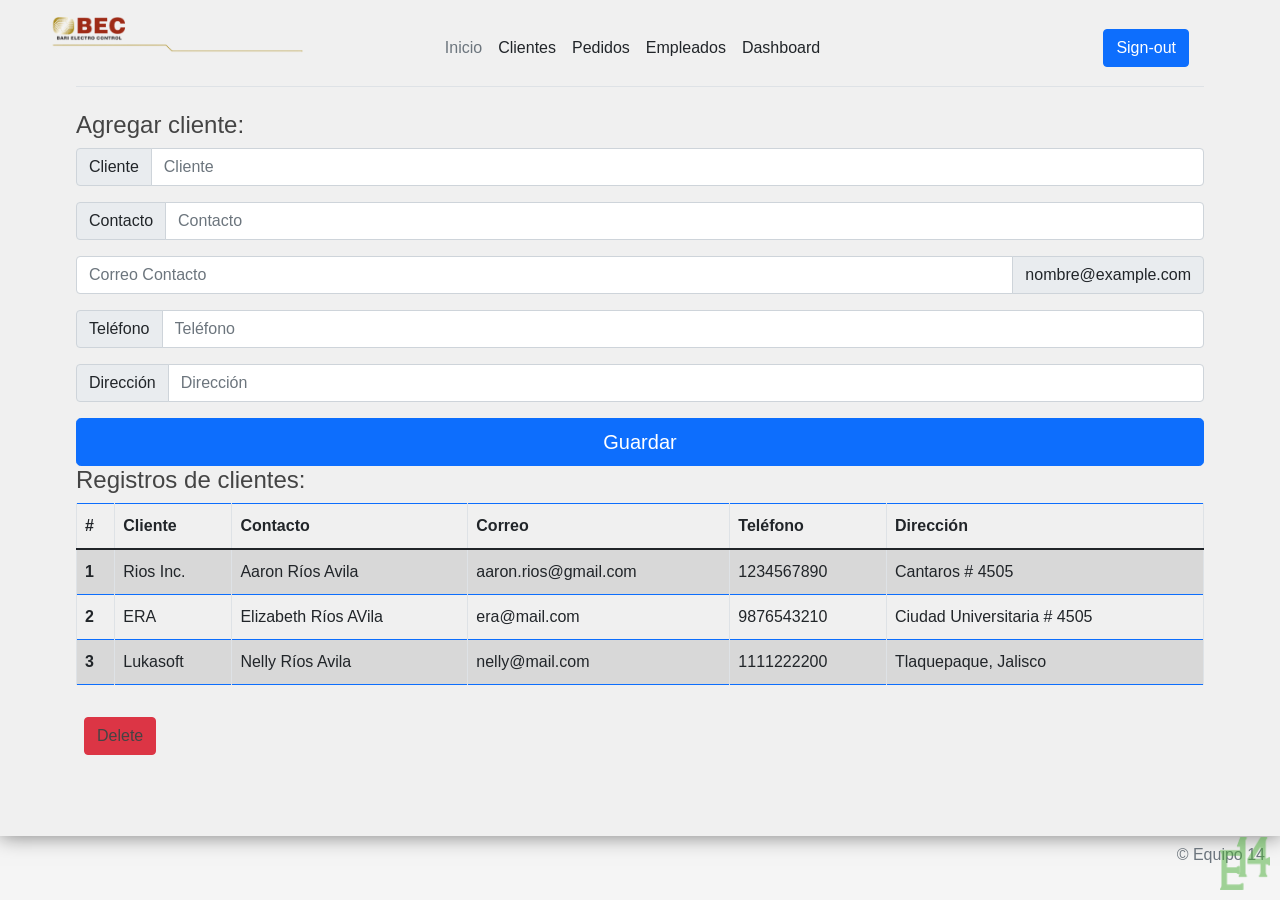
<file: Fase3M2Project/src/main/resources/static/clientes.html>
<!doctype html>
<html xmlns:th="http://www.thymeleaf.org" xmlns="http://www.w3.org/1999/html" lang="en">
  <head>
    <meta charset="utf-8">
    <meta name="viewport" content="width=device-width, initial-scale=1">
    <meta name="description" content="">
    <title>Bari Electro Control</title>

    <link rel="stylesheet" href="https://cdn.jsdelivr.net/npm/bootstrap@4.3.1/dist/css/bootstrap.min.css" integrity="sha384-ggOyR0iXCbMQv3Xipma34MD+dH/1fQ784/j6cY/iJTQUOhcWr7x9JvoRxT2MZw1T" crossorigin="anonymous">

   <!--<link rel="canonical" href="https://getbootstrap.com/docs/5.0/examples/headers/">-->

    <!-- Bootstrap core CSS -->
    <link href="bootstrap.min.css" rel="stylesheet">

    <style>
      .Logo {
        position: fixed;
        top: 10px; 
        left: 50px; 
        width: 20%;
      }

      .bd-placeholder-img {
        font-size: 1.125rem;
        text-anchor: middle;
        -webkit-user-select: none;
        -moz-user-select: none;
        user-select: none;
      }

      @media (min-width: 768px) {
        .bd-placeholder-img-lg {
          font-size: 3.5rem;
        }
      }
    </style>

    <!-- Custom styles for this template -->
    <link href="headers.css" rel="stylesheet">
    <link href="signin.css" rel="stylesheet">
    <link href="style.css" rel="stylesheet">
  </head>
  <body>
    

<main>
  <section>
  <div class="container">
    <header class="d-flex flex-wrap align-items-center justify-content-center justify-content-md-between py-3 mb-4 border-bottom">
      <a href="/" class="d-flex align-items-center col-md-3 mb-2 mb-md-0 text-dark text-decoration-none">
        <svg class="bi me-2" width="40" height="32" role="img" aria-label="Bootstrap"><use xlink:href="#bootstrap"/></svg>
      </a>

      <ul class="nav col-12 col-md-auto mb-2 justify-content-center mb-md-0">
        <li><a href="#" class="nav-link px-2 link-secondary">Inicio</a></li>
        <li><a href="clientes.html" class="nav-link px-2 link-dark">Clientes</a></li>
        <li><a href="pedidos.html" class="nav-link px-2 link-dark">Pedidos</a></li>
        <li><a href="empleados.html" class="nav-link px-2 link-dark">Empleados</a></li>
        <li><a href="#" class="nav-link px-2 link-dark">Dashboard</a></li>
      </ul>

      <div class="col-md-3 text-end">
          <button type="button" class="btn btn-primary">Sign-out</button>
      </div>
    </header>
    <img src="../images/BEC-.png" class="Logo" alt="...">
    <h1>Agregar cliente:</h1>


    <div class="input-group mb-3">
      <span class="input-group-text" id="basic-addon1">Cliente</span>
      <input type="text" class="form-control" placeholder="Cliente" aria-label="Cliente" aria-describedby="basic-addon1">
    </div>
    
    <div class="input-group mb-3">
      <span class="input-group-text" id="basic-addon3">Contacto</span>
      <input type="text" class="form-control" placeholder="Contacto" aria-label=Contacto" aria-describedby="basic-addon2">
    </div>
    
    <div class="input-group mb-3">
      <input type="text" class="form-control" placeholder="Correo Contacto" aria-label="Correo Contacto" aria-describedby="basic-addon3">
      <span class="input-group-text" id="basic-addon4">nombre@example.com</span>
    </div>

    <div class="input-group mb-3">
      <span class="input-group-text" id="basic-addon5">Teléfono</span>
      <input type="text" class="form-control" placeholder="Teléfono" aria-label="Teléfono" aria-describedby="basic-addon3">
    </div>

    <div class="input-group mb-3">
        <span class="input-group-text" id="basic-addon6">Dirección</span>
        <input type="text" class="form-control" placeholder="Dirección" aria-label="Dirección" aria-describedby="basic-addon3">
    </div>
    <button class="w-100 btn btn-lg btn-primary" type="submit">Guardar</button>

  </div>
  <div class="container">
    <h1>Registros de clientes:</h1>
    <table class="table table-striped table-hover table-bordered border-primary">
      <thead>
      <tr>
        <th scope="col">#</th>
        <th scope="col">Cliente</th>
        <th scope="col">Contacto</th>
        <th scope="col">Correo</th>
        <th scope="col">Teléfono</th>
        <th scope="col">Dirección</th>
      </tr>
      </thead>
      <tbody>
      <tr>
        <th scope="row">1</th>
        <td>Rios Inc.</td>
        <td>Aaron Ríos Avila</td>
        <td>aaron.rios@gmail.com</td>
        <td>1234567890</td>
        <td>Cantaros # 4505</td>
      </tr>
      <tr>
        <th scope="row">2</th>
        <td>ERA</td>
        <td>Elizabeth Ríos AVila</td>
        <td>era@mail.com</td>
        <td>9876543210</td>
        <td>Ciudad Universitaria # 4505
        </td>
      </tr>
      <tr>
        <th scope="row">3</th>
        <td>Lukasoft</td>
        <td>Nelly Ríos Avila</td>
        <td>nelly@mail.com</td>
        <td>1111222200</td>
        <td>Tlaquepaque, Jalisco</td>
      </tr>

      </tbody>
    </table>

      <div class="row" th:each="registro : ${listaPersonas}">
        <div class="cell">
          <p th:text="${ registro.getNombre() }"></p>
          <div class="cell">
            <a th:href="@{/deletePersona(Id=${registro.id})}" class="btn btn-danger ml-2">Delete</a>
          </div>
        </div>
        <div class="cell">
          <p th:text="${ registro.getTelefono()}"></p>
        </div>
        <div class="cell">
          <p th:text="${ registro.getTelefono()}"></p>
        </div>
        <div class="cell">
          <p th:text="${ registro.getTelefono()}"></p>
        </div>
      </div>
    </div>
    </div>

  </section>

</main>
  
  <footer>
    <p class="mt-5 mb-3 text-muted">&copy; Equipo 14</p>
    <img src="../images/Logo.png" class="LOGOIMG" alt="...">
  </footer>
  <script src="../static/bootstrap.bundle.min.js"></script>


</body>

</html>
</file>
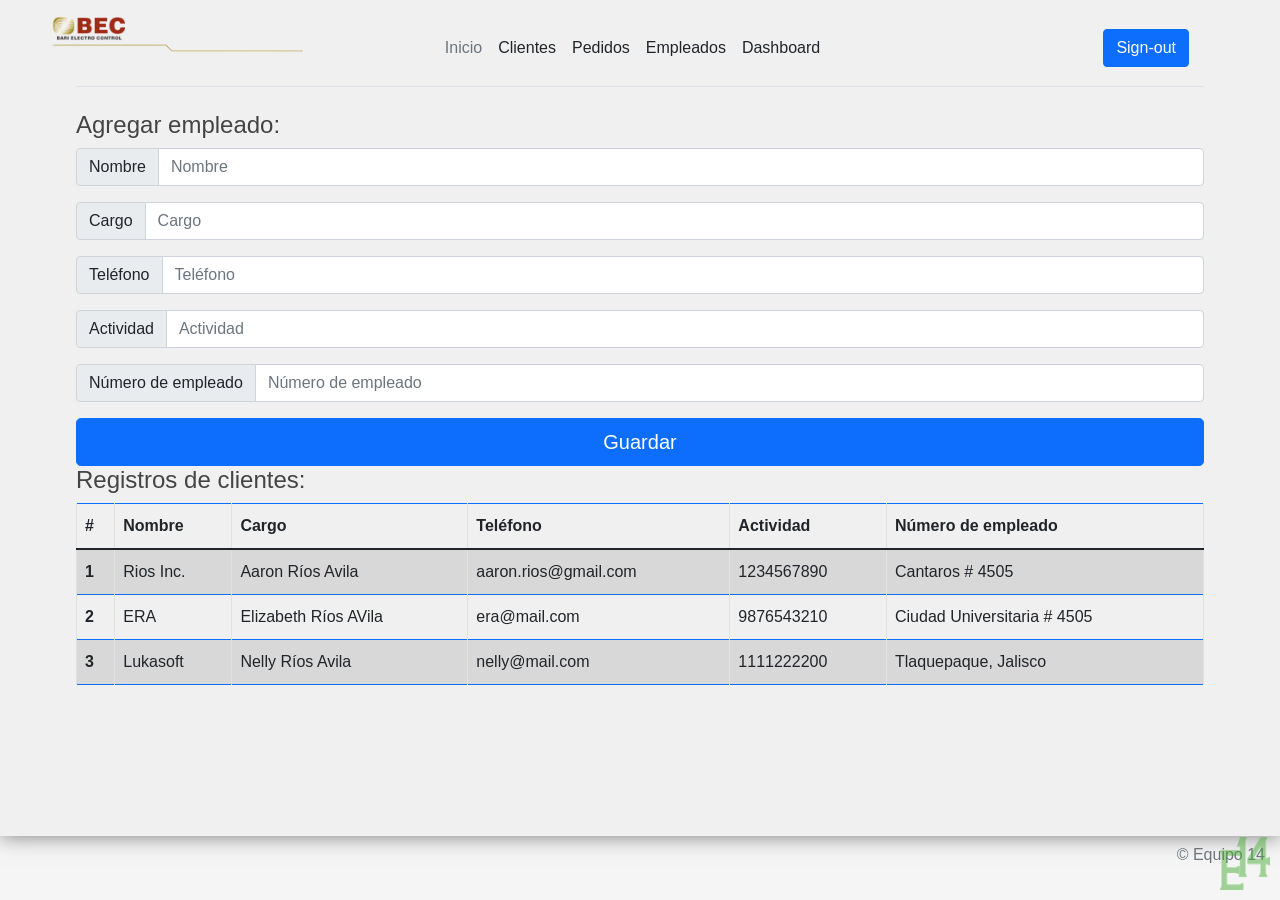
<file: Fase3M2Project/src/main/resources/templates/empleados.html>
<!doctype html>
<html xmlns:th="http://www.thymeleaf.org" xmlns="http://www.w3.org/1999/html" lang="en">
  <head>
    <meta charset="utf-8">
    <meta name="viewport" content="width=device-width, initial-scale=1">
    <meta name="description" content="">
    <title>Bari Electro Control</title>

    <link rel="stylesheet" href="https://cdn.jsdelivr.net/npm/bootstrap@4.3.1/dist/css/bootstrap.min.css" integrity="sha384-ggOyR0iXCbMQv3Xipma34MD+dH/1fQ784/j6cY/iJTQUOhcWr7x9JvoRxT2MZw1T" crossorigin="anonymous">

   <!--<link rel="canonical" href="https://getbootstrap.com/docs/5.0/examples/headers/">-->

    <!-- Bootstrap core CSS -->
    <link href="../static/bootstrap.min.css" rel="stylesheet">

    <style>
      .Logo {
        position: fixed;
        top: 10px; 
        left: 50px; 
        width: 20%;
      }

      .bd-placeholder-img {
        font-size: 1.125rem;
        text-anchor: middle;
        -webkit-user-select: none;
        -moz-user-select: none;
        user-select: none;
      }

      @media (min-width: 768px) {
        .bd-placeholder-img-lg {
          font-size: 3.5rem;
        }
      }
    </style>

    <!-- Custom styles for this template -->
    <link href="../static/headers.css" rel="stylesheet">
    <link href="../static/signin.css" rel="stylesheet">
    <link href="../static/style.css" rel="stylesheet">

  </head>
  <body>
    

<main>
  <section>
  <div class="container">
    <header class="d-flex flex-wrap align-items-center justify-content-center justify-content-md-between py-3 mb-4 border-bottom">
      <a href="/" class="d-flex align-items-center col-md-3 mb-2 mb-md-0 text-dark text-decoration-none">
        <svg class="bi me-2" width="40" height="32" role="img" aria-label="Bootstrap"><use xlink:href="#bootstrap"/></svg>
      </a>

      <ul class="nav col-12 col-md-auto mb-2 justify-content-center mb-md-0">
        <li><a href="#" class="nav-link px-2 link-secondary">Inicio</a></li>
        <li><a href="clientes.html" class="nav-link px-2 link-dark">Clientes</a></li>
        <li><a href="pedidos.html" class="nav-link px-2 link-dark">Pedidos</a></li>
        <li><a href="empleados.html" class="nav-link px-2 link-dark">Empleados</a></li>
        <li><a href="Dashboard.html" class="nav-link px-2 link-dark">Dashboard</a></li>
      </ul>

      <div class="col-md-3 text-end">
          <button type="button" class="btn btn-primary">Sign-out</button>
      </div>
    </header>

    <img src="../images/BEC-.png" class="Logo" alt="...">

    <h1>Agregar empleado:</h1>

    <div class="input-group mb-3">
      <span class="input-group-text" id="basic-addon1">Nombre</span>
      <input type="text" class="form-control" placeholder="Nombre" aria-label="Nombre" aria-describedby="basic-addon1">
    </div>
    
    <div class="input-group mb-3">
      <span class="input-group-text" id="basic-addon2">Cargo</span>
      <input type="text" class="form-control" placeholder="Cargo" aria-label=Cargo" aria-describedby="basic-addon2">
    </div>
    
    <div class="input-group mb-3">
      <span class="input-group-text" id="basic-addon3">Teléfono</span>
      <input type="text" class="form-control" placeholder="Teléfono" aria-label="Teléfono" aria-describedby="basic-addon3">
    </div>

    <div class="input-group mb-3">
        <span class="input-group-text" id="basic-addon4">Actividad</span>
        <input type="text" class="form-control" placeholder="Actividad" aria-label="Actividad" aria-describedby="basic-addon3">
    </div>

    <div class="input-group mb-3">
      <span class="input-group-text" id="basic-addon5">Número de empleado</span>
      <input type="text" class="form-control" placeholder="Número de empleado" aria-label="Número de empleado" aria-describedby="basic-addon3">
    </div>
    <button class="w-100 btn btn-lg btn-primary" type="submit">Guardar</button>

  </div>
  <div class="container">
    <h1>Registros de clientes:</h1>
    <table class="table table-striped table-hover table-bordered border-primary">
      <thead>
      <tr>
        <th scope="col">#</th>
        <th scope="col">Nombre</th>
        <th scope="col">Cargo</th>
        <th scope="col">Teléfono</th>
        <th scope="col">Actividad</th>
        <th scope="col">Número de empleado</th>
      </tr>
      </thead>
      <tbody>
      <tr>
        <th scope="row">1</th>
        <td>Rios Inc.</td>
        <td>Aaron Ríos Avila</td>
        <td>aaron.rios@gmail.com</td>
        <td>1234567890</td>
        <td>Cantaros # 4505</td>
      </tr>
      <tr>
        <th scope="row">2</th>
        <td>ERA</td>
        <td>Elizabeth Ríos AVila</td>
        <td>era@mail.com</td>
        <td>9876543210</td>
        <td>Ciudad Universitaria # 4505
        </td>
      </tr>
      <tr>
        <th scope="row">3</th>
        <td>Lukasoft</td>
        <td>Nelly Ríos Avila</td>
        <td>nelly@mail.com</td>
        <td>1111222200</td>
        <td>Tlaquepaque, Jalisco</td>
      </tr>

      </tbody>
    </table>

    </div>


  </section>

</main>
  
  <footer>
    <p class="mt-5 mb-3 text-muted">&copy; Equipo 14</p>
    <img src="../images/Logo.png" class="LOGOIMG" alt="...">
  </footer>
  <script src="../static/bootstrap.bundle.min.js"></script>


</body>

</html>
</file>
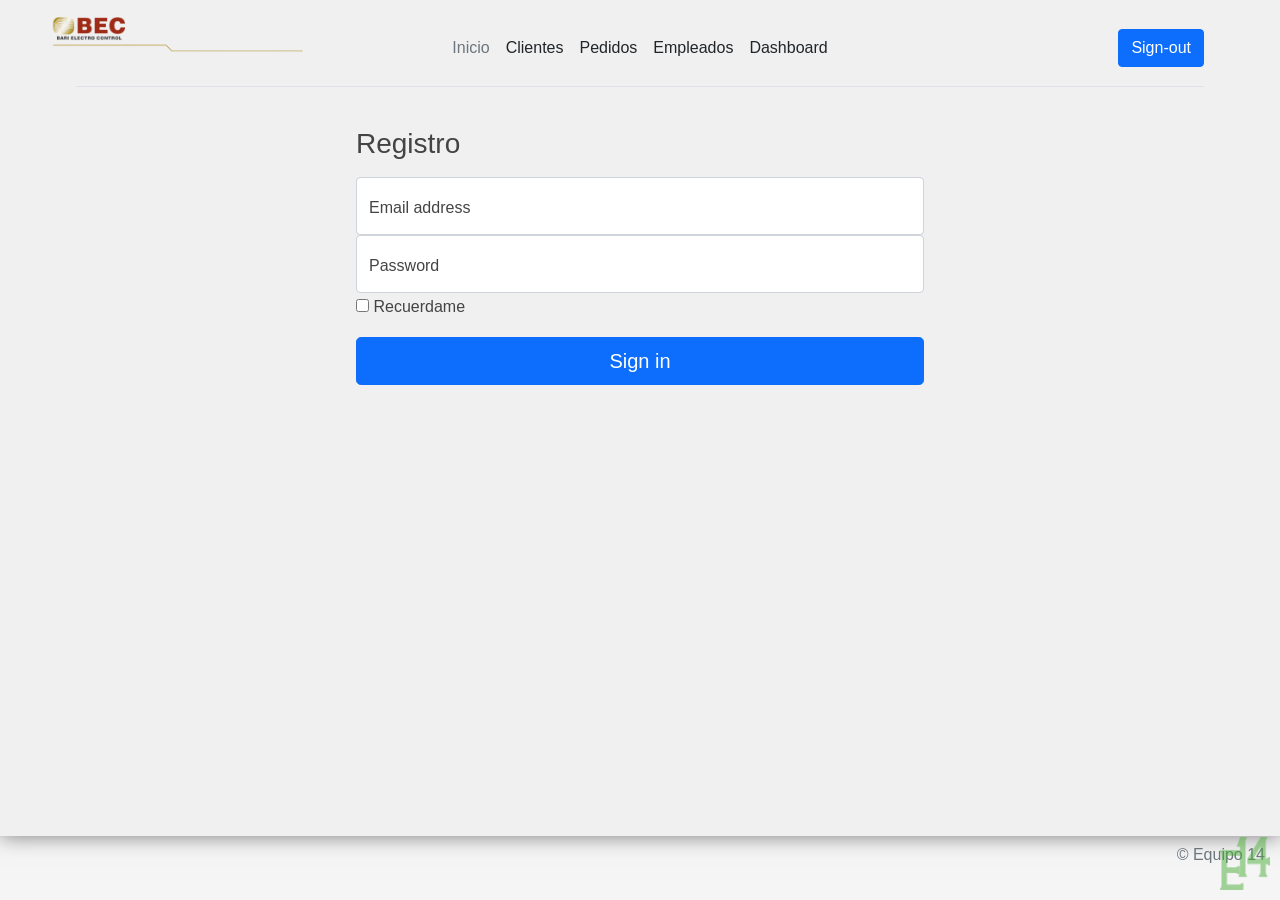
<file: Fase3M2Project/src/main/resources/templates/login.html>
<!doctype html>
<html lang="en">
  <head>
    <meta charset="utf-8">
    <meta name="viewport" content="width=device-width, initial-scale=1">
    <meta name="description" content="">
    <title>Bari Electro Control</title>

   <link rel="canonical" href="https://getbootstrap.com/docs/5.0/examples/headers/">
    
    <!-- Bootstrap core CSS -->
<link href="../static/bootstrap.min.css" rel="stylesheet">

        
    <!-- Custom styles for this template -->
    <link href="../static/headers.css" rel="stylesheet">
    <link href="../static/signin.css" rel="stylesheet">
    <link href="../static/style.css" rel="stylesheet">
  </head>
  <body>
    

<main>
  <section>
  <div class="container">
    <header class="d-flex flex-wrap align-items-center justify-content-center justify-content-md-between py-3 mb-4 border-bottom">
      <a href="/" class="d-flex align-items-center col-md-3 mb-2 mb-md-0 text-dark text-decoration-none">
        <svg class="bi me-2" width="40" height="32" role="img" aria-label="Bootstrap"><use xlink:href="#bootstrap"/></svg>
      </a>

        <ul class="nav col-12 col-md-auto mb-2 justify-content-center mb-md-0">
            <li><a href="#" class="nav-link px-2 link-secondary">Inicio</a></li>
            <li><a href="clientes.html" class="nav-link px-2 link-dark">Clientes</a></li>
            <li><a href="pedidos.html" class="nav-link px-2 link-dark">Pedidos</a></li>
            <li><a href="empleados.html" class="nav-link px-2 link-dark">Empleados</a></li>
            <li><a href="Dashboard.html" class="nav-link px-2 link-dark">Dashboard</a></li>
        </ul>

      <div class="col-md-3 text-end">
          <button type="button" class="btn btn-primary">Sign-out</button>
      </div>
    </header>

    <img src="../images/BEC-.png" class="Logo" alt="...">
  
    
    <div class="cover-container d-flex h-100 p-3 mx-auto flex-column" style="max-width: 600px;">
        <div class="mb-auto">
          <h3 class="float-md-start mb-0">Registro</h3>
          <nav class="nav nav-masthead justify-content-center float-md-end">
          </nav>
        </div>
        <h4 class="h3 mb-3 fw-normal"></h4>

        <div class="form-floating">
          <input type="email" class="form-control" id="floatingInput" placeholder="name@example.com">
          <label for="floatingInput">Email address</label>
        </div>
        <div class="form-floating">
          <input type="password" class="form-control" id="floatingPassword" placeholder="Password">
          <label for="floatingPassword">Password</label>
        </div>

        <div class="checkbox mb-3">
          <label>
            <input type="checkbox" value="remember-me"> Recuerdame
          </label>
        </div>
        <button class="w-100 btn btn-lg btn-primary" type="submit">Sign in</button>
      </div>
    </div>
  </section>
  </main>
  
  <footer>
    <p class="mt-5 mb-3 text-muted">&copy; Equipo 14</p>
    <img src="../images/Logo.png" class="LOGOIMG" alt="...">
  </footer>
  <script src="../static/bootstrap.bundle.min.js"></script>
    
</body>

</html>
</file>
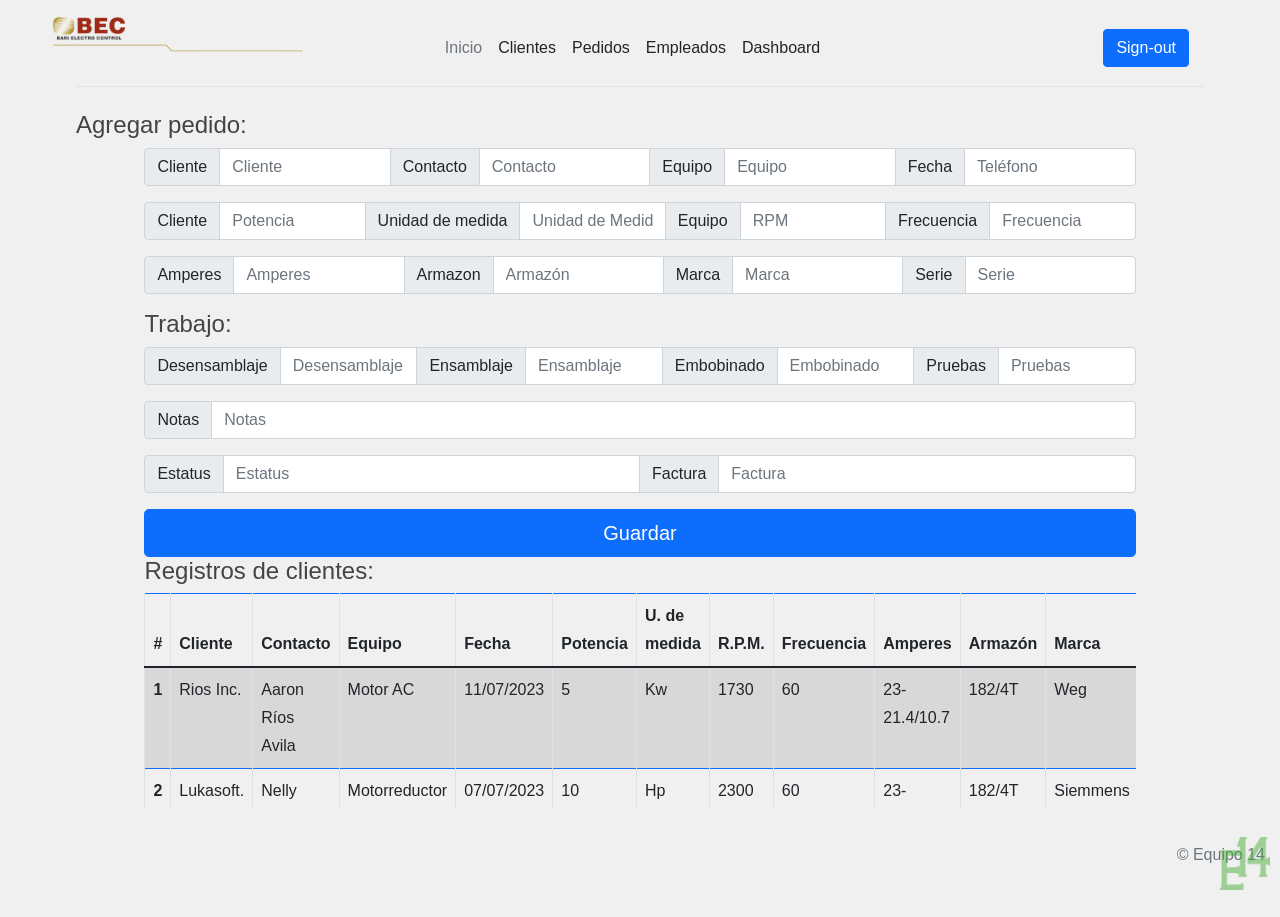
<file: Fase3M2Project/src/main/resources/templates/pedidos.html>
<!doctype html>
<html xmlns:th="http://www.thymeleaf.org" xmlns="http://www.w3.org/1999/html" lang="en">
  <head>
    <meta charset="utf-8">
    <meta name="viewport" content="width=device-width, initial-scale=1">
    <meta name="description" content="">
    <title>Bari Electro Control</title>

    <link rel="stylesheet" href="https://cdn.jsdelivr.net/npm/bootstrap@4.3.1/dist/css/bootstrap.min.css" integrity="sha384-ggOyR0iXCbMQv3Xipma34MD+dH/1fQ784/j6cY/iJTQUOhcWr7x9JvoRxT2MZw1T" crossorigin="anonymous">

   <!--<link rel="canonical" href="https://getbootstrap.com/docs/5.0/examples/headers/">-->

    <!-- Bootstrap core CSS -->
    <link href="../static/bootstrap.min.css" rel="stylesheet">

    <style>
      .Logo {
        position: fixed;
        top: 10px; 
        left: 50px; 
        width: 20%;
      }

      .bd-placeholder-img {
        font-size: 1.125rem;
        text-anchor: middle;
        -webkit-user-select: none;
        -moz-user-select: none;
        user-select: none;
      }

      @media (min-width: 768px) {
        .bd-placeholder-img-lg {
          font-size: 3.5rem;
        }
      }
    </style>

    <!-- Custom styles for this template -->
    <link href="../static/headers.css" rel="stylesheet">
    <link href="../static/signin.css" rel="stylesheet">
    <link href="../static/style.css" rel="stylesheet">
  </head>
  <body>
    

<main>
  <section>
  <div class="container">
    <header class="d-flex flex-wrap align-items-center justify-content-center justify-content-md-between py-3 mb-4 border-bottom">
      <a href="/" class="d-flex align-items-center col-md-3 mb-2 mb-md-0 text-dark text-decoration-none">
        <svg class="bi me-2" width="40" height="32" role="img" aria-label="Bootstrap"><use xlink:href="#bootstrap"/></svg>
      </a>

      <ul class="nav col-12 col-md-auto mb-2 justify-content-center mb-md-0">
        <li><a href="#" class="nav-link px-2 link-secondary">Inicio</a></li>
        <li><a href="clientes.html" class="nav-link px-2 link-dark">Clientes</a></li>
        <li><a href="pedidos.html" class="nav-link px-2 link-dark">Pedidos</a></li>
        <li><a href="empleados.html" class="nav-link px-2 link-dark">Empleados</a></li>
        <li><a href="Dashboard.html" class="nav-link px-2 link-dark">Dashboard</a></li>
      </ul>

    <div class="col-md-3 text-end">
          <button type="button" class="btn btn-primary">Sign-out</button>
    </div>
    </header>

    <img src="../images/BEC-.png" class="Logo" alt="...">

    <h1>Agregar pedido:</h1>

    <div class="container">

          <div class="input-group mb-3">
            <span class="input-group-text" id="basic-addon1">Cliente</span>
            <input type="text" class="form-control" placeholder="Cliente" aria-label="Cliente" aria-describedby="basic-addon1">

            <span class="input-group-text" id="basic-addon2">Contacto</span>
            <input type="text" class="form-control" placeholder="Contacto" aria-label=Contacto" aria-describedby="basic-addon2">

            <span class="input-group-text" id="basic-addon4">Equipo</span>
            <input type="text" class="form-control" placeholder="Equipo" aria-label="Equipo" aria-describedby="basic-addon3">

            <span class="input-group-text" id="basic-addon5">Fecha</span>
            <input type="text" class="form-control" placeholder="Teléfono" aria-label="Teléfono" aria-describedby="basic-addon4">
          </div>

          <div class="input-group mb-3">
            <span class="input-group-text" id="basic-addon6">Cliente</span>
            <input type="text" class="form-control" placeholder="Potencia" aria-label="Potencia" aria-describedby="basic-addon6">

            <span class="input-group-text" id="basic-addon7">Unidad de medida</span>
            <input type="text" class="form-control" placeholder="Unidad de Medida" aria-label="Unidad de medida" aria-describedby="basic-addon7">

            <span class="input-group-text" id="basic-addon8">Equipo</span>
            <input type="text" class="form-control" placeholder="RPM" aria-label="RPM" aria-describedby="basic-addon8">

            <span class="input-group-text" id="basic-addon9">Frecuencia</span>
            <input type="text" class="form-control" placeholder="Frecuencia" aria-label="Frecuencia" aria-describedby="basic-addon9">
          </div>

          <div class="input-group mb-3">
            <span class="input-group-text" id="basic-addon10">Amperes</span>
            <input type="text" class="form-control" placeholder="Amperes" aria-label="Amperes" aria-describedby="basic-addon10">

            <span class="input-group-text" id="basic-addon11">Armazon</span>
            <input type="text" class="form-control" placeholder="Armazón" aria-label="Armazón" aria-describedby="basic-addon11">

            <span class="input-group-text" id="basic-addon12">Marca</span>
            <input type="text" class="form-control" placeholder="Marca" aria-label="Marca" aria-describedby="basic-addon12">

            <span class="input-group-text" id="basic-addon13">Serie</span>
            <input type="text" class="form-control" placeholder="Serie" aria-label="Serie" aria-describedby="basic-addon13">
          </div>

          <h1>Trabajo:</h1>

          <div class="input-group mb-3">
            <span class="input-group-text" id="basic-addon14">Desensamblaje</span>
            <input type="text" class="form-control" placeholder="Desensamblaje" aria-label="Desensamblaje" aria-describedby="basic-addon14">

            <span class="input-group-text" id="basic-addon15">Ensamblaje</span>
            <input type="text" class="form-control" placeholder="Ensamblaje" aria-label="Ensamblaje" aria-describedby="basic-addon15">

            <span class="input-group-text" id="basic-addon16">Embobinado</span>
            <input type="text" class="form-control" placeholder="Embobinado" aria-label="Embobinado" aria-describedby="basic-addon16">

            <span class="input-group-text" id="basic-addon17">Pruebas</span>
            <input type="text" class="form-control" placeholder="Pruebas" aria-label="Pruebas" aria-describedby="basic-addon17">
          </div>

          <div class="input-group mb-3">
            <span class="input-group-text" id="basic-addon18">Notas</span>
            <input type="text" class="form-control" placeholder="Notas" aria-label="Notas" aria-describedby="basic-addon14">
          </div>

          <div class="input-group mb-3">
            <span class="input-group-text" id="basic-addon19">Estatus</span>
            <input type="text" class="form-control" placeholder="Estatus" aria-label="Estatus" aria-describedby="basic-addon15">

            <span class="input-group-text" id="basic-addon20">Factura</span>
            <input type="text" class="form-control" placeholder="Factura" aria-label="Factura" aria-describedby="basic-addon16">
          </div>

    <button class="w-100 btn btn-lg btn-primary" type="submit">Guardar</button>

      <div class="container2">
        <h1>Registros de clientes:</h1>
        <table class="table table-striped table-hover table-bordered border-primary">
          <thead>
          <tr>
            <th scope="col">#</th>
            <th scope="col">Cliente</th>
            <th scope="col">Contacto</th>
            <th scope="col">Equipo</th>
            <th scope="col">Fecha</th>
            <th scope="col">Potencia</th>
            <th scope="col">U. de medida</th>
            <th scope="col">R.P.M.</th>
            <th scope="col">Frecuencia</th>
            <th scope="col">Amperes</th>
            <th scope="col">Armazón</th>
            <th scope="col">Marca</th>
            <th scope="col">Serie</th>
            <th scope="col">Desensamblaje</th>
            <th scope="col">Ensamblaje</th>
            <th scope="col">Embobinado</th>
            <th scope="col">Pruebas</th>
            <th scope="col">Notas</th>
            <th scope="col">Estatus</th>
            <th scope="col">Factura</th>
          </tr>
          </thead>
          <tbody>
          <tr>
            <th scope="row">1</th>
            <td>Rios Inc.</td>
            <td>Aaron Ríos Avila</td>
            <td>Motor AC</td>
            <td>11/07/2023</td>
            <td>5</td>
            <td>Kw</td>
            <td>1730</td>
            <td>60</td>
            <td>23-21.4/10.7</td>
            <td>182/4T</td>
            <td>Weg</td>
            <td>1062175606</td>
            <td>Trabajador Uno</td>
            <td>Trabajador Dos</td>
            <td>Trabajador Tres</td>
            <td>Supervisor Uno</td>
            <td>Equipo funcionando</td>
            <td>Terminado</td>
            <td>FC15264</td>

          </tr>
          <tr>
            <th scope="row">2</th>
            <td>Lukasoft.</td>
            <td>Nelly Ríos Avila</td>
            <td>Motorreductor</td>
            <td>07/07/2023</td>
            <td>10</td>
            <td>Hp</td>
            <td>2300</td>
            <td>60</td>
            <td>23-21.4/10.7</td>
            <td>182/4T</td>
            <td>Siemmens</td>
            <td>S165606</td>
            <td>Trabajador Uno</td>
            <td>Trabajador Dos</td>
            <td>Trabajador Tres</td>
            <td>Supervisor Uno</td>
            <td>Equipo funcionando</td>
            <td>En proceso</td>
            <td>FC15354</td>
          </tr>
          <tr>
            <th scope="row">3</th>
            <td>ERA Design.</td>
            <td>Gloría Ríos Avila</td>
            <td>Motor DC</td>
            <td>23/06/2023</td>
            <td>5</td>
            <td>Hp</td>
            <td>2500</td>
            <td>60</td>
            <td>23-21.4/10.7</td>
            <td>182/4T</td>
            <td>Weg</td>
            <td>SN5606</td>
            <td>Trabajador Uno</td>
            <td>Trabajador Dos</td>
            <td>Trabajador Tres</td>
            <td>Supervisor Uno</td>
            <td>Equipo funcionando</td>
            <td>Terminado</td>
            <td>FC15264</td>
          </tr>
          </tbody>
        </table>

      </div>
    </div>

    </div>
  </section>

</main>
  
  <footer>
    <p class="mt-5 mb-3 text-muted">&copy; Equipo 14</p>
    <img src="../images/Logo.png" class="LOGOIMG" alt="...">
  </footer>
  <script src="../static/bootstrap.bundle.min.js"></script>

</body>

</html>
</file>
<file: Fase3M2Project/src/main/resources/static/headers.css>
.b-example-divider {
  height: 3rem;
  background-color: rgba(0, 0, 0, .1);
  border: solid rgba(0, 0, 0, .15);
  border-width: 1px 0;
  box-shadow: inset 0 .5em 1.5em rgba(0, 0, 0, .1), inset 0 .125em .5em rgba(0, 0, 0, .15);
}

.form-control-dark {
  color: #fff;
  background-color: var(--bs-dark);
  border-color: var(--bs-gray);
}
.form-control-dark:focus {
  color: #fff;
  background-color: var(--bs-dark);
  border-color: #fff;
  box-shadow: 0 0 0 .25rem rgba(255, 255, 255, .25);
}

.bi {
  vertical-align: -.125em;
  fill: currentColor;
}

.text-small {
  font-size: 85%;
}

.dropdown-toggle {
  outline: 0;
}
</file>
<file: Fase3M2Project/src/main/resources/static/signin.css>
html,
body {
  height: 100%;
}

body {
 
  align-items: center;
  padding-top: 40px;
  padding-bottom: 40px;
  background-color: #f5f5f5;
}

.form-signin {
  width: 100%;
  max-width: 330px;
  padding: 15px;
  margin: auto;
}

.form-signin .checkbox {
  font-weight: 400;
}

.form-signin .form-floating:focus-within {
  z-index: 2;
}

.form-signin input[type="email"] {
  margin-bottom: -1px;
  border-bottom-right-radius: 0;
  border-bottom-left-radius: 0;
}

.form-signin input[type="password"] {
  margin-bottom: 10px;
  border-top-left-radius: 0;
  border-top-right-radius: 0;
}

footer {
  position: fixed;
  bottom: 0;
  padding: 15px;
  text-align: right;
  display: block;
  width: 100%;
}
</file>
<file: Fase3M2Project/src/main/resources/static/style.css>
html {
  box-sizing: border-box;
        }
  *, *::after, *::before {
    box-sizing: inherit;
  }
  *, *:before, *:after {
    box-sizing: border-box;
    outline: none;
  }
  body {
    position: relative;
    margin: 0;
    padding: 0;
    font-family: 'Source Sans Pro', sans-serif;
    font-size: 12x;
    font-smooth: auto;
    font-weight: 300;
    line-height: 1.75;
    color: #444;
    overflow-x: hidden;
    min-height: 100vh;
  }
  .text-danger {
  	color:#d9534f;
  }
  h1{
  	font-size: 1.5em;
  }
  h4{
  	font-size: 3em;
  	font-weight: bold;
  	line-height: 1em;
  	margin: 5px auto;
  }
  main {
    position: relative;
    display: block;
    width: 100%;
    padding: 0;
    box-shadow: 0 0 20px rgba(0, 0, 0, 0.5);
    transform: translateX(0px);
    transition: transform 500ms ease;
    z-index: 0;
  }
  main section {
    position: relative;
    display: block;
    margin: 0;
    padding: 10px 0;
    min-height:calc( 100vh - 4em);
    background-color: #F0F0F0;
    z-index: 100;
  }
  .container {
    width: 90%;
    margin: auto;
    max-width: 1400px;
  }
    .container2 {
      display: block;
      width: 100%;
      overflow: scroll;
      max-height: 250px;
      margin: 0 0 100px 0;
    }

 .LOGOIMG{
    position: fixed;
    bottom: 10px;
    right: 10px;
    opacity: 0.5;
    width: 50px;
  }
  .LOGOIMG:hover{
  opacity:1;
  }
  ul.tabs
  {
      padding: 7px 0;
      font-size: 0;
      margin:0;
      list-style-type: none;
      text-align: left;
  }

  ul.tabs li a
  {
      font: normal 18px Verdana;
      text-decoration: none;
      position: relative;
      z-index: 1;
      padding: 7px 16px;
      border: 1px solid #CCC;
      border-bottom-color:#B7B7B7;
      color: #000;
      background: #F0F0F0;
      border-radius: 6px 6px 0px 0px;
      -moz-border-radius: 6px 6px 0px 0px;
      outline:none;
  }

  ul.tabs li a:hover
  {
      border: 1px solid #B7B7B7;
      background:#E0E0E0;
  }

  ul.tabs li.selected a
  {
      position: relative;
      top: 0px;
      font-weight:bold;
      background: white;
      border: 1px solid #B7B7B7;
      border-bottom-color: white;
  }
  div .tabcontents
  {
  	width: 100%;
      border: 1px solid #B7B7B7;
  	padding: 10px;
      background-color:#FFF;
      border-radius: 0 6px 6px 6px;
  }
  /* TABLAS */
  /*.table {
    margin: 0 0;
    width: 100%;
    box-shadow: 0 1px 2px rgba(0, 0, 0, 0.2);
    display: table;
    border: 1px solid;
  	border-radius:10px;
  	overflow:hidden;
  }
  .row {
    display: table-row;
    background: #f6f6f6;
    font-family: Poppins-Regular;
    font-size:1.2em;
  }
  .row:nth-of-type(odd) {
    background: #e9e9e9;
  }
  .row.header {
    font-family: 'Oswald';
    font-weight:bold;
    font-size:1.2em;
    color: #ffffff;
    background: #2980b9;
  }
  .cell {
    padding: 6px 12px;
    text-align:center;
    display: table-cell;
    vertical-align:middle;
  }

  .cell img {
  	width:90%;
  	max-width:300px;
  }
  .cell .boton{
  	width:50px;
  	max-width:50px;
  	margin:10px 0px;
  }
  /*FORMULARIOS*/
  .CREAR{
  	text-align:center;
  }
  .CREAR input[type="text"],
  .CREAR input[type="tel"],
  .CREAR textarea,
  .CREAR select,
  .CREAR option
  {
      box-sizing: border-box;
      -webkit-box-sizing: border-box;
      -moz-box-sizing: border-box;
      outline: none;
      display: block;
      width: 100%;
      padding: 7px;
      border: none;
  	text-align:left;
      border-bottom: 1px solid #ddd;
      background: transparent;
      margin-bottom: 10px;
      font: 14px Arial, Helvetica, sans-serif;
      height: 35px;
  }
  .CREAR textarea{
      resize:none;
      overflow: hidden;
  }
  /*BOTONES*/
  .button {
      display: inline-block;
      white-space: nowrap;
      background-color: #ccc;
      background-image: linear-gradient(top, #eee, #ccc);
      border: 1px solid #777;
      padding: 0 1.5em;
      margin: 0.5em auto;
      font: bold 1em/2em Arial, Helvetica;
      text-decoration: none;
      color: #333;
      text-shadow: 0 1px 0 rgba(255,255,255,.8);
      border-radius: .2em;
      box-shadow: 0 0 1px 1px rgba(255,255,255,.8) inset, 0 1px 0 rgba(0,0,0,.3);
  }

  .button:hover {
      background-color: #ddd;
      background-image: linear-gradient(top, #fafafa, #ddd);
  }
  .ftco-section {
      position: relative;
      background: #141313;
      padding: 0.5em 0;
      text-align: right;
  }
  .ftco-footer p {
      font-size: 1em;
  	text-align:center;
      color: rgba(255, 255, 255, 0.7);
  	font-family: "Poppins", Arial, sans-serif;
  }
  .ftco-footer a {
      color: rgba(255, 255, 255, 0.7);
  	transition: .3s all ease;
  	text-decoration:none;
  }
  .ftco-footer a:hover {
      color: #fff;
  }

  .ftco-footer img{
        position: block;
        width: 50px;
        opacity: 0.5;
      }
     .ftco-footer img:hover{
    opacity: 1;
      }

      
  .Logo {
       position: fixed;
        top: 10px; 
        left: 50px; 
        width: 20%;
      }

      .bd-placeholder-img {
        font-size: 1.125rem;
        text-anchor: middle;
        -webkit-user-select: none;
        -moz-user-select: none;
        user-select: none;
      }

      @media (min-width: 768px) {
        .bd-placeholder-img-lg {
          font-size: 3.5rem;
        }
      }
</file>
